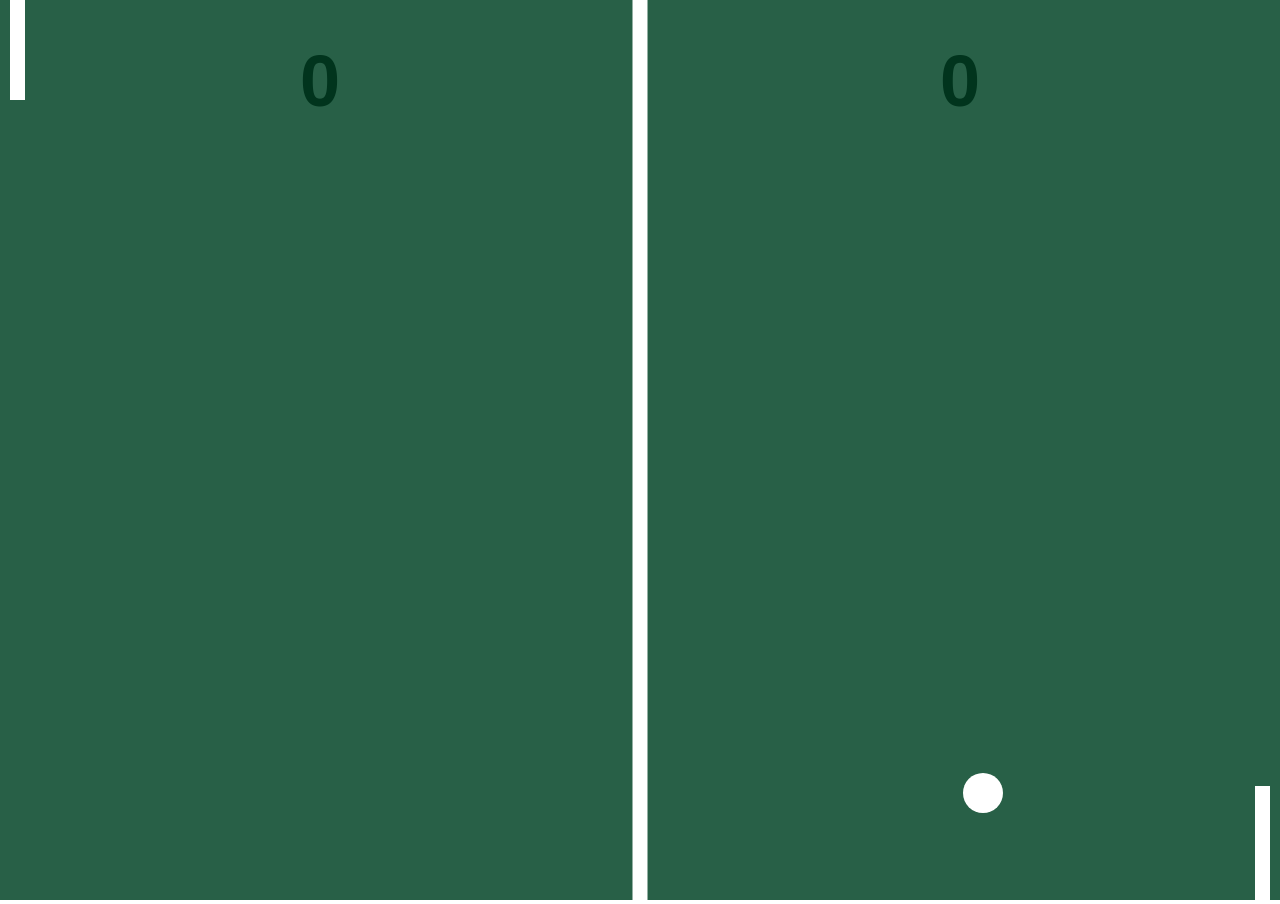
<file: index.html>
<!DOCTYPE html>
<html lang="pt-br">
  <head>
    <meta charset="UTF-8" />
    <meta http-equiv="X-UA-Compatible" content="IE=edge" />
    <meta name="viewport" content="width=device-width, initial-scale=1.0" />
    <title>Jogo Ping-Pong</title>
    <style>
      * {
        overflow: hidden;
        margin: 0; 
        padding: 0;
      }
    </style>
  </head>
  <body>
    <canvas></canvas>
    <script>
      const canvasEl = document.querySelector("canvas"),
        canvasCtx = canvasEl.getContext("2d"),
        gapX = 10

      const mouse = { x: 0, y: 0 }

      const field = {
        w: window.innerWidth,
        h: window.innerHeight,
        draw: function () {
          canvasCtx.fillStyle = "#286047"
          canvasCtx.fillRect(0, 0, this.w, this.h)
        },
      }

      const line = {
        w: 15,
        h: field.h,
        draw: function () {
          canvasCtx.fillStyle = "#ffffff"
          canvasCtx.fillRect(field.w / 2 - this.w / 2, 0, this.w, this.h)
        },
      }

      const leftPaddle = {
        x: gapX,
        y: 0,
        w: line.w,
        h: 200,
        _move: function () {
          this.y = mouse.y - this.h / 2
        },
        draw: function () {
          canvasCtx.fillStyle = "#ffffff"
          canvasCtx.fillRect(this.x, this.y, this.w, this.h)

          this._move()
        },
      }

      const rightPaddle = {
        x: field.w - line.w - gapX,
        y: 100,
        w: line.w,
        h: 200,
        speed: 2,
        _move: function(){
          if (this.y + this.h / 2 < ball.y + ball.r){
            this.y += this.speed
          } else {
            this.y -= this.speed
          }
        
          this.y = ball.y
        },
        speedUp: function(){
          this.speed += 1
        },
        draw: function () {
          canvasCtx.fillStyle = "#ffffff"
          canvasCtx.fillRect(this.x, this.y, this.w, this.h)

          this._move()
        },
      }

      const score = {
        human: 0,
        computer: -1,
        increaseHuman: function(){
this.human++
        },
        increaseComputer: function(){
this.computer++
        },
        draw: function () {
          canvasCtx.font = "bold 72px Arial"
          canvasCtx.textAlign = "center"
          canvasCtx.textBaseline = "top"
          canvasCtx.fillStyle = "#01341D"
          canvasCtx.fillText(this.human, field.w / 4, 50)
          canvasCtx.fillText(this.computer, field.w / 4 + field.w / 2, 50)
        },
      }

      const ball = {
        x: 0,
        y: 0,
        r: 20,
        speed: 5,
        directionX: 1,
        directionY: 1,
        _calcPosition: function (){
// verifica se o jogador 1 fez o ponto (x > largura do campo)
if(this.x > field.w - this.r - rightPaddle.w - gapX){
  //verifica se a raquete direita esta na posição y da bola
if(this.y + this.r > rightPaddle.y && 
this.y - this.r < rightPaddle.y + rightPaddle.h
){
  //rebate a bola invertendo o sinal de X
this._reverseX()
} else {
  //pontuar o jogador 1
  score.increaseHuman()
  this._pointUp ()
}
}

//verifica se o jogador 2 fez um ponto (x<0)
if (this.x < this.r + leftPaddle.w + gapX) {
  //verifica se a raquete esquerda está na posição Y da bola
  if (this.y + this.r > leftPaddle.y &&
      this.y - this.r < leftPaddle.y + leftPaddle.h){
  //rebate a bola invertendo o sinal de x
  this._reverseX()
} else {
  //pontuar o jogador 2
  score.increaseComputer()
  this._pointUp()
}
}

 //verifica as laterais superior e inferior do campo
if (
  (this.y - this.r < 0 && this.directionY < 0) ||
(this.y > field.h - this.r && this.directionY > 0)
){ 
  // rebate a bola invertendo os sinal do eixo Y
this._reverseY()
}
        },
        _reverseX: function(){
this.directionX *= -1
        },
        _reverseY: function(){
          //1 * -1 = -1
          // -1 * -1 = 1
this.directionY *= -1
        },
        _speedUp: function (){
this.speed += 2
        },
        _pointUp: function(){
          this._speedUp()
rightPaddle.speedUp()

          this.x = field.w / 2
          this.y = field.h / 2
        },
        _move: function () {
          this.x += this.directionX * this.speed
          this.y += this.directionY * this.speed
        },
        draw: function () {
          canvasCtx.fillStyle = "#ffffff"
          canvasCtx.beginPath()
          canvasCtx.arc(this.x, this.y, this.r, 0, 2 * Math.PI, false)
          canvasCtx.fill()

          this._calcPosition()
          this._move()
        },
      }

      function setup() {
        canvasEl.width = canvasCtx.width = field.w
        canvasEl.height = canvasCtx.height = field.h
      }

      function draw() {
        field.draw()
        line.draw()

        leftPaddle.draw()
        rightPaddle.draw()

        score.draw()

        ball.draw()
      }

      window.animateFrame = (function () {
        return (
          window.requestAnimationFrame ||
          window.webkitRequestAnimationFrame ||
          window.mozRequestAnimationFrame ||
          window.oRequestAnimationFrame ||
          window.msRequestAnimationFrame ||
          function (callback) {
            return window.setTimeout(callback, 1000 / 60)
          }
        )
      })()

      function main() {
        animateFrame(main)
        draw()
      }

      setup()
      main()

      canvasEl.addEventListener("mousemove", function (e) {
        mouse.x = e.pageX
        mouse.y = e.pageY
      })
    </script>
  </body>
</html>
</file>
